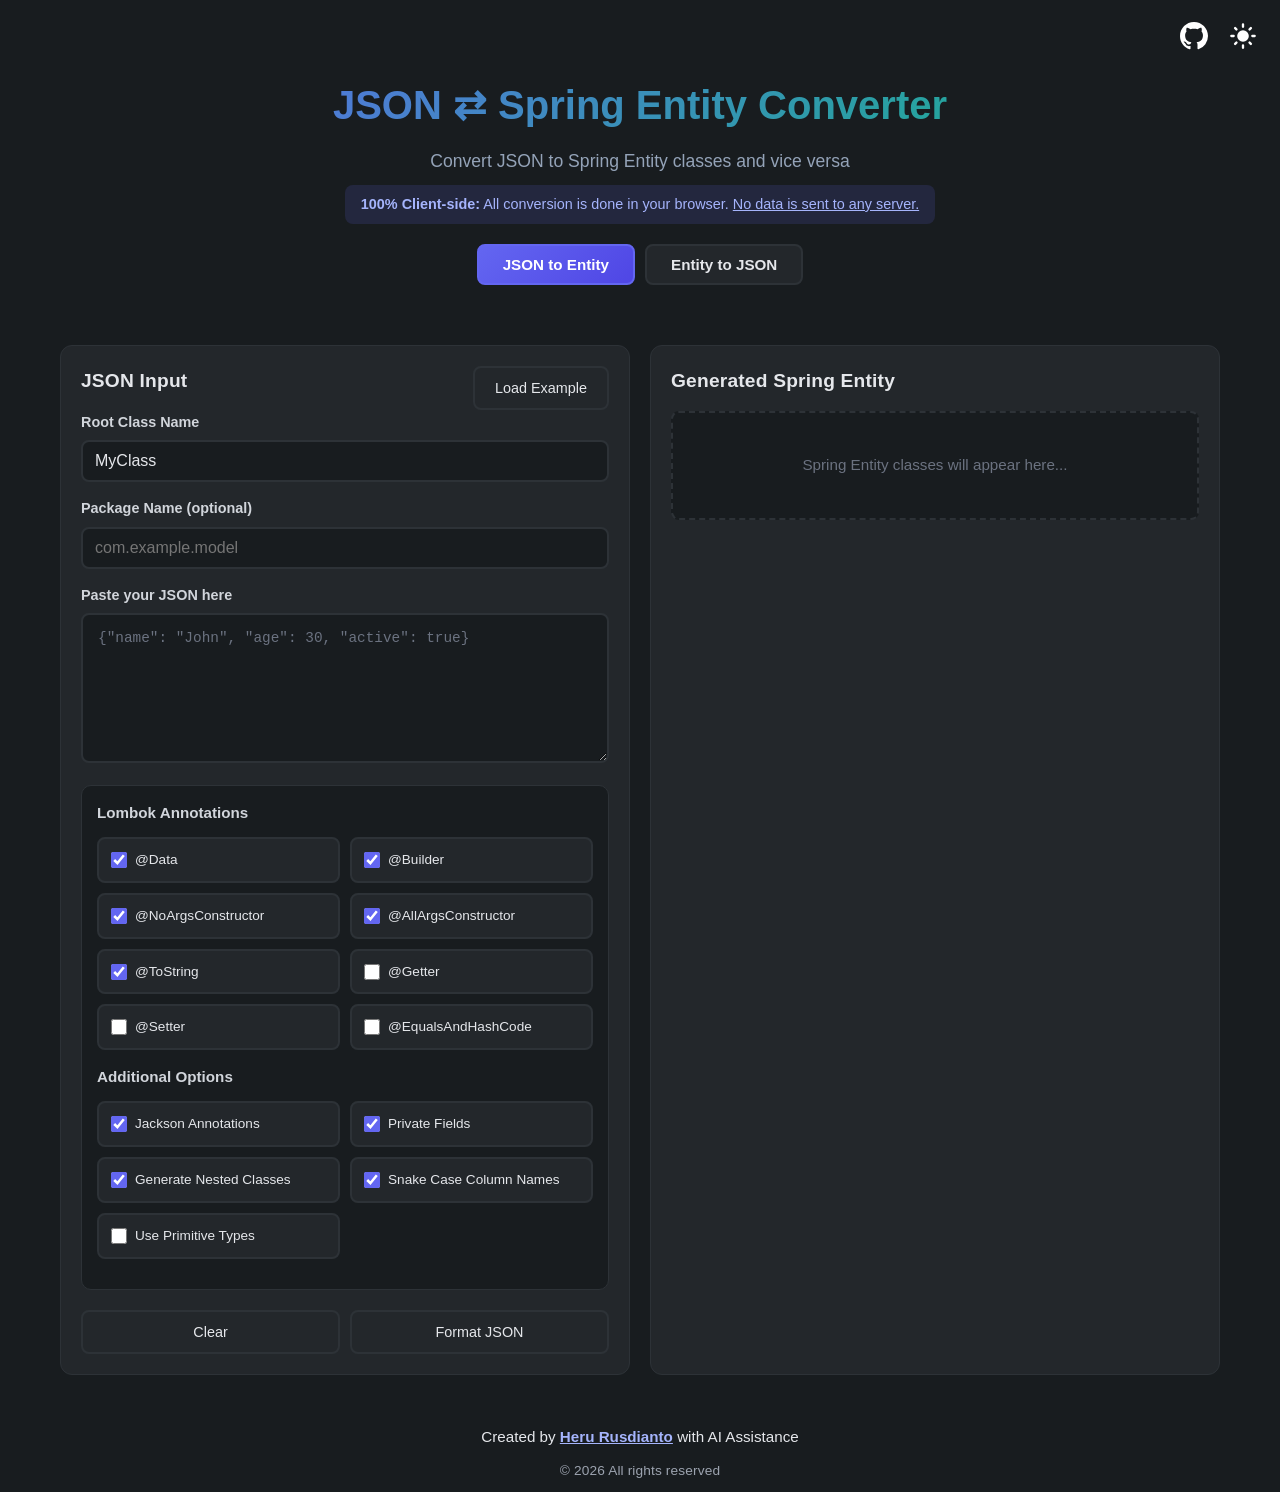
<file: index.html>
<!DOCTYPE html>
<html lang="en">
<head>
    <meta charset="UTF-8">
    <meta name="viewport" content="width=device-width, initial-scale=1.0">
    <meta name="author" content="Heru Rusdianto">
    <title>JSON ⇄ Spring Entity Converter</title>
    <link rel="stylesheet" href="css/style.css">
    <link rel="icon" type="image/svg+xml" href="favicon.svg">
</head>
<body>
    <div class="topbar">
        <a href="https://github.com/herusdianto/json-entity" class="github-link" target="_blank" rel="noopener noreferrer" title="GitHub Repository">
            <svg viewBox="0 0 16 16" fill="none" xmlns="http://www.w3.org/2000/svg">
                <path fill-rule="evenodd" clip-rule="evenodd" d="M8 0C3.58 0 0 3.58 0 8c0 3.54 2.29 6.53 5.47 7.59.4.07.55-.17.55-.38 0-.19-.01-.82-.01-1.49-2.01.37-2.53-.49-2.69-.94-.09-.23-.48-.94-.82-1.13-.28-.15-.68-.52-.01-.53.63-.01 1.08.58 1.23.82.72 1.21 1.87.87 2.33.66.07-.52.28-.87.51-1.07-1.78-.2-3.64-.89-3.64-3.95 0-.87.31-1.59.82-2.15-.08-.2-.36-1.01.08-2.12 0 0 .67-.21 2.2.82.64-.18 1.32-.27 2-.27.68 0 1.36.09 2 .27 1.53-1.04 2.2-.82 2.2-.82.44 1.11.16 1.92.08 2.12.51.56.82 1.27.82 2.15 0 3.07-1.87 3.75-3.65 3.95.29.25.54.73.54 1.48 0 1.07-.01 1.93-.01 2.19 0 .21.15.46.55.38A8.013 8.013 0 0 0 16 8c0-4.42-3.58-8-8-8z" fill="currentColor"/>
            </svg>
        </a>
        <div class="theme-toggle">
            <button id="theme-switch" aria-label="Toggle dark/light mode" class="theme-toggle-btn">
                <span id="theme-icon"></span>
            </button>
        </div>
    </div>

    <header>
        <h1>JSON ⇄ Spring Entity Converter</h1>
        <p>Convert JSON to Spring Entity classes and vice versa</p>
        <p class="client-side-note"><strong>100% Client-side:</strong> All conversion is done in your browser. <u>No data is sent to any server.</u></p>
        
        <!-- Mode Toggle -->
        <div class="mode-toggle">
            <button id="mode-json-to-entity" class="mode-btn active">JSON to Entity</button>
            <button id="mode-entity-to-json" class="mode-btn">Entity to JSON</button>
        </div>
    </header>

    <div class="container">
        <!-- JSON to Entity Section -->
        <div id="json-to-entity-section" class="converter-section active">
            <div class="main-content">
                <div class="input-section">
                    <!-- Load Example Button (moved to top) -->
                    <div class="example-btn-top-wrapper">
                        <button class="example-btn" id="example-btn">Load Example</button>
                    </div>

                    <h2>JSON Input</h2>

                    <!-- Class Name Input -->
                    <div class="class-name-section">
                        <label for="class-name">Root Class Name</label>
                        <input type="text" id="class-name" placeholder="MyClass" value="MyClass">
                    </div>

                    <!-- Package Name Input -->
                    <div class="package-section">
                        <label for="package-name">Package Name (optional)</label>
                        <input type="text" id="package-name" placeholder="com.example.model">
                    </div>

                    <!-- JSON Input -->
                    <div class="json-input-section">
                        <label for="json-input">Paste your JSON here</label>
                        <textarea id="json-input" placeholder='{"name": "John", "age": 30, "active": true}'></textarea>
                    </div>

                    <!-- Lombok Options -->
                    <div class="settings-section">
                        <h3>Lombok Annotations</h3>
                        <div class="options-grid">
                            <label class="option-item">
                                <input type="checkbox" id="use-data" name="use-data" checked>
                                <span>@Data</span>
                            </label>
                            <label class="option-item">
                                <input type="checkbox" id="use-builder" name="use-builder" checked>
                                <span>@Builder</span>
                            </label>
                            <label class="option-item">
                                <input type="checkbox" id="use-noargs" name="use-noargs" checked>
                                <span>@NoArgsConstructor</span>
                            </label>
                            <label class="option-item">
                                <input type="checkbox" id="use-allargs" name="use-allargs" checked>
                                <span>@AllArgsConstructor</span>
                            </label>
                            <label class="option-item">
                                <input type="checkbox" id="use-tostring" name="use-tostring" checked>
                                <span>@ToString</span>
                            </label>
                            <label class="option-item">
                                <input type="checkbox" id="use-getter" name="use-getter">
                                <span>@Getter</span>
                            </label>
                            <label class="option-item">
                                <input type="checkbox" id="use-setter" name="use-setter">
                                <span>@Setter</span>
                            </label>
                            <label class="option-item">
                                <input type="checkbox" id="use-equals" name="use-equals">
                                <span>@EqualsAndHashCode</span>
                            </label>
                        </div>

                        <h3>Additional Options</h3>
                        <div class="options-grid">
                            <label class="option-item">
                                <input type="checkbox" id="use-jackson" name="use-jackson" checked>
                                <span>Jackson Annotations</span>
                            </label>
                            <label class="option-item">
                                <input type="checkbox" id="use-private" name="use-private" checked>
                                <span>Private Fields</span>
                            </label>
                            <label class="option-item">
                                <input type="checkbox" id="generate-nested" name="generate-nested" checked>
                                <span>Generate Nested Classes</span>
                            </label>
                            <label class="option-item">
                                <input type="checkbox" id="use-snake-case-columns" name="use-snake-case-columns" checked>
                                <span>Snake Case Column Names</span>
                            </label>
                            <label class="option-item">
                                <input type="checkbox" id="use-primitives" name="use-primitives">
                                <span>Use Primitive Types</span>
                            </label>
                        </div>
                    </div>

                    <div class="convert-actions">
                        <button class="clear-btn" id="clear-btn">Clear</button>
                        <button class="format-btn" id="format-btn">Format JSON</button>
                    </div>
                </div>

                <div class="output-section">
                    <h2>Generated Spring Entity</h2>

                    <!-- Stats -->
                    <div id="stats" class="stats-bar hidden">
                        <div class="stat-item">
                            <span class="stat-label">Classes:</span>
                            <span id="class-count" class="stat-value">0</span>
                        </div>
                        <div class="stat-item">
                            <span class="stat-label">Fields:</span>
                            <span id="field-count" class="stat-value">0</span>
                        </div>
                        <div class="stat-item">
                            <span class="stat-label">Annotations:</span>
                            <span id="annotation-count" class="stat-value">0</span>
                        </div>
                    </div>

                    <!-- Copy All & Download All -->
                    <div class="global-actions hidden" id="global-actions">
                        <button class="copy-all-btn" id="copy-all-btn">Copy All</button>
                        <button class="download-all-btn" id="download-all-btn">Download All</button>
                    </div>

                    <!-- Container for generated class boxes -->
                    <div id="classes-container">
                        <div class="empty-state">
                            <p>Spring Entity classes will appear here...</p>
                        </div>
                    </div>
                </div>
            </div>
        </div>

        <!-- Entity to JSON Section -->
        <div id="entity-to-json-section" class="converter-section hidden">
            <div class="main-content">
                <div class="input-section">
                    <h2>Spring Entity Input</h2>
                    <div class="entity-input-wrapper">
                        <label for="entity-input">Paste your Spring Entity class here</label>
                        <textarea id="entity-input" placeholder='@Entity
public class User {
    private String name;
    private Integer age;
    private Boolean active;
}'></textarea>
                    </div>
                    <div class="entity-actions" id="entity-actions-input">
                        <button class="entity-clear-btn" id="entity-clear-btn">Clear</button>
                    </div>
                </div>

                <div class="output-section">
                    <h2>Generated JSON</h2>
                    <div class="json-output-wrapper">
                        <label for="json-output">JSON output will appear here</label>
                        <textarea id="json-output" readonly placeholder='JSON output will appear here...'></textarea>
                    </div>
                    <div class="json-output-actions">
                        <button class="entity-copy-btn" id="entity-copy-btn">Copy JSON</button>
                        <button class="entity-download-btn" id="entity-download-btn">Download JSON</button>
                    </div>
                </div>
            </div>
        </div>

        <!-- Status Messages -->
        <div id="status" class="status hidden"></div>
    </div>
    
    <footer>
        <p>Created by <a href="https://herusdianto.github.io/" target="_blank" rel="noopener noreferrer">Heru Rusdianto</a> with AI Assistance</p>
        <p class="copyright">
            © <span id="currentYear"></span> All rights reserved
        </p>
    </footer>

    <script src="js/storage.js"></script>
    <script src="js/utils.js"></script>
    <script src="js/theme.js"></script>
    <script src="js/mode-toggle.js"></script>
    <script src="js/entity-generator.js"></script>
    <script src="js/entity-to-json.js"></script>
    <script src="js/ui-bindings.js"></script>
    <script src="js/app.js"></script>
</body>
</html>
</file>
<file: css/style.css>
:root {
    --primary-color: #6366f1;
    --primary-hover: #4f46e5;
    --secondary-color: #10b981;
    --bg-color: #0f172a;
    --card-bg: #1e293b;
    --card-border: #334155;
    --text-primary: #f1f5f9;
    --text-secondary: #94a3b8;
    --input-bg: #0f172a;
    --success-color: #22c55e;
    --error-color: #ef4444;
    --warning-color: #f59e0b;
}

* {
    margin: 0;
    padding: 0;
    box-sizing: border-box;
}

body {
    font-family: 'Segoe UI', Tahoma, Geneva, Verdana, sans-serif;
    background: var(--bg-color);
    color: var(--text-primary);
    min-height: 100vh;
    line-height: 1.6;
    transition: background 0.3s, color 0.3s;
}

.container {
    max-width: 1200px;
    margin: 0 auto;
    padding: 20px;
    border-radius: 10px;
}

/* Header */
header {
    text-align: center;
    margin-bottom: 20px;
    padding: 20px;
}

header h1 {
    font-size: 2.5rem;
    margin-bottom: 10px;
    background: linear-gradient(135deg, var(--primary-color), var(--secondary-color));
    -webkit-background-clip: text;
    -webkit-text-fill-color: transparent;
    background-clip: text;
}

header p {
    color: var(--text-secondary);
    font-size: 1.1rem;
}

/* Client-side note */
.client-side-note {
    font-size: 0.9rem;
    color: var(--text-secondary);
    margin-top: 10px;
    padding: 8px 16px;
    background: rgba(99, 102, 241, 0.1);
    border-radius: 8px;
    display: inline-block;
}

.dark-mode .client-side-note {
    background: rgba(99, 102, 241, 0.15);
    color: #a5b4fc;
}

/* Topbar */
.topbar {
    display: flex;
    justify-content: flex-end;
    align-items: center;
    gap: 1.2rem;
    margin-top: 1.2rem;
    padding: 0 20px;
}

.theme-toggle {
    display: flex;
    align-items: center;
    gap: 0.5rem;
}

.theme-toggle-btn {
    display: flex;
    align-items: center;
    justify-content: center;
    padding: 0.2em 0.2em;
    border-radius: 50%;
    background: none;
    border: none;
    cursor: pointer;
    transition: background 0.2s;
}

.theme-toggle-btn:focus {
    outline: none;
}

#theme-icon svg, .github-link svg {
    width: 28px !important;
    height: 28px !important;
    display: block;
    color: #181818;
    fill: #181818;
    transition: color 0.2s, fill 0.2s;
}

.dark-mode #theme-icon svg, .dark-mode .github-link svg {
    color: #fff !important;
    fill: #fff !important;
}

/* Main Content Layout */
.main-content {
    display: flex;
    flex-direction: column;
    gap: 20px;
}

@media (min-width: 768px) {
    .main-content {
        display: grid;
        grid-template-columns: 1fr 1fr;
        gap: 20px;
    }
}

/* Sections */
.input-section,
.output-section {
    background: #fff;
    border: 1px solid #e5e7eb;
    border-radius: 12px;
    padding: 20px;
    font-size: 0.95rem;
    transition: background 0.3s, color 0.3s, border-color 0.3s;
}

.dark-mode .input-section,
.dark-mode .output-section {
    background: #23272b;
    border-color: #2d3237;
    color: #e5e7eb;
}

.input-section h2,
.output-section h2 {
    font-size: 1.2rem;
    margin-bottom: 15px;
    color: #181818;
    font-weight: 700;
    letter-spacing: 0.01em;
    transition: color 0.3s;
}

.dark-mode .input-section h2,
.dark-mode .output-section h2 {
    color: #e5e7eb;
}

/* Class Name & Package Section */
.class-name-section,
.package-section {
    margin-bottom: 15px;
}

.class-name-section label,
.package-section label,
.json-input-section label {
    display: block;
    font-size: 0.9rem;
    font-weight: 600;
    color: #374151;
    margin-bottom: 6px;
}

.dark-mode .class-name-section label,
.dark-mode .package-section label,
.dark-mode .json-input-section label {
    color: #d1d5db;
}

.class-name-section input,
.package-section input {
    width: 100%;
    padding: 10px 12px;
    font-size: 1rem;
    border: 2px solid #e5e7eb;
    border-radius: 8px;
    background: #fff;
    color: #181818;
    transition: border-color 0.3s, background 0.3s;
}

.class-name-section input:focus,
.package-section input:focus {
    outline: none;
    border-color: var(--primary-color);
}

.dark-mode .class-name-section input,
.dark-mode .package-section input {
    background: #181c1f;
    border-color: #2d3237;
    color: #e5e7eb;
}

/* JSON Input Section */
.json-input-section {
    margin-bottom: 15px;
}

.json-input-section textarea {
    min-height: 150px;
}

/* Settings Section */
.settings-section {
    margin-bottom: 20px;
    background: #f8fafc;
    border: 1px solid #e5e7eb;
    border-radius: 10px;
    padding: 15px;
}

.dark-mode .settings-section {
    background: #181c1f;
    border-color: #2d3237;
}

.settings-section h3 {
    font-size: 0.95rem;
    margin-bottom: 12px;
    color: #374151;
    font-weight: 600;
}

.dark-mode .settings-section h3 {
    color: #d1d5db;
}

.options-grid {
    display: grid;
    grid-template-columns: repeat(auto-fit, minmax(170px, 1fr));
    gap: 10px;
    margin-bottom: 15px;
}

.option-item {
    display: flex;
    align-items: center;
    gap: 8px;
    cursor: pointer;
    padding: 10px 12px;
    background: #fff;
    border: 2px solid #e5e7eb;
    border-radius: 8px;
    font-size: 0.85rem;
    color: #181818;
    font-weight: 500;
    transition: all 0.3s;
    word-break: break-word;
}

.option-item span {
    flex: 1;
    min-width: 0;
}

.option-item:hover {
    border-color: var(--primary-color);
    background: #e0e7ff;
}

.option-item input[type="checkbox"] {
    width: 16px;
    height: 16px;
    accent-color: var(--primary-color);
    cursor: pointer;
}

.dark-mode .option-item {
    background: #23272b;
    border-color: #2d3237;
    color: #e5e7eb;
}

.dark-mode .option-item:hover {
    background: #333a41;
    border-color: var(--primary-color);
}

/* Convert Actions */
.convert-actions {
    display: grid;
    grid-template-columns: 1fr 1fr;
    gap: 10px;
    align-items: stretch;
}

.convert-btn {
    padding: 14px 30px;
    font-size: 1rem;
    font-weight: 600;
    background: linear-gradient(135deg, var(--primary-color), var(--primary-hover));
    border: none;
    border-radius: 10px;
    color: white;
    cursor: pointer;
    transition: all 0.3s ease;
}

.convert-btn:hover {
    transform: translateY(-2px);
    box-shadow: 0 10px 20px rgba(99, 102, 241, 0.3);
}

.convert-btn:active {
    transform: translateY(0);
}

.clear-btn,
.format-btn,
.example-btn {
    padding: 12px 20px;
    font-size: 0.9rem;
    font-weight: 500;
    border: 2px solid #e5e7eb;
    background: #f3f4f6;
    color: #181818;
    border-radius: 8px;
    cursor: pointer;
    transition: all 0.3s ease;
}

.example-btn {
    margin-bottom: 10px;
    float: right;
}

.clear-btn:hover {
    border-color: var(--error-color);
    background: #fee2e2;
    color: var(--error-color);
}

.format-btn:hover {
    border-color: var(--secondary-color);
    background: #d1fae5;
    color: var(--secondary-color);
}

.example-btn:hover {
    border-color: var(--warning-color);
    background: #fef3c7;
    color: #d97706;
}

.dark-mode .clear-btn,
.dark-mode .format-btn,
.dark-mode .example-btn {
    background: #23272b;
    border-color: #2d3237;
    color: #e5e7eb;
}

.dark-mode .clear-btn:hover {
    background: #333a41;
    border-color: var(--error-color);
    color: #fca5a5;
}

.dark-mode .format-btn:hover {
    background: #333a41;
    border-color: var(--secondary-color);
    color: #6ee7b7;
}

.dark-mode .example-btn:hover {
    background: #333a41;
    border-color: var(--warning-color);
    color: #fcd34d;
}

/* Text Areas */
textarea {
    width: 100%;
    min-height: 500px;
    padding: 15px;
    font-family: 'Consolas', 'Monaco', monospace;
    font-size: 0.9rem;
    background: #fff;
    border: 2px solid #e5e7eb;
    border-radius: 8px;
    color: #181818;
    resize: vertical;
    transition: border-color 0.3s ease, background 0.3s;
}

textarea:focus {
    outline: none;
    border-color: var(--primary-color);
}

textarea::placeholder {
    color: #9ca3af;
}

.dark-mode textarea {
    background: #181c1f;
    border-color: #2d3237;
    color: #e5e7eb;
}

.dark-mode textarea::placeholder {
    color: #6b7280;
}

/* Classes Container */
#classes-container {
    display: flex;
    flex-direction: column;
    gap: 15px;
}

.empty-state {
    padding: 40px 20px;
    text-align: center;
    color: #9ca3af;
    background: #f8fafc;
    border: 2px dashed #e5e7eb;
    border-radius: 8px;
}

.dark-mode .empty-state {
    background: #181c1f;
    border-color: #2d3237;
    color: #6b7280;
}

/* Class Box */
.class-box {
    background: #fff;
    border: 1px solid #e5e7eb;
    border-radius: 8px;
    overflow: hidden;
}

.dark-mode .class-box {
    background: #181c1f;
    border-color: #2d3237;
}

.class-box-header {
    display: flex;
    justify-content: space-between;
    align-items: center;
    padding: 10px 15px;
    background: #f3f4f6;
    border-bottom: 1px solid #e5e7eb;
}

.dark-mode .class-box-header {
    background: #23272b;
    border-bottom-color: #2d3237;
}

.class-box-header .class-name {
    font-weight: 600;
    font-size: 0.95rem;
    color: var(--primary-color);
}

.dark-mode .class-box-header .class-name {
    color: #a5b4fc;
}

.class-box-actions {
    display: flex;
    gap: 8px;
}

.class-box-actions .copy-btn,
.class-box-actions .download-btn {
    padding: 6px 12px;
    font-size: 0.8rem;
    font-weight: 500;
    border: 1px solid #e5e7eb;
    background: #fff;
    color: #181818;
    border-radius: 6px;
    cursor: pointer;
    transition: all 0.2s ease;
}

.class-box-actions .copy-btn:hover {
    border-color: var(--primary-color);
    background: #e0e7ff;
    color: var(--primary-color);
}

.class-box-actions .download-btn:hover {
    border-color: var(--secondary-color);
    background: #d1fae5;
    color: var(--secondary-color);
}

.dark-mode .class-box-actions .copy-btn,
.dark-mode .class-box-actions .download-btn {
    background: #2d3237;
    border-color: #3d4247;
    color: #e5e7eb;
}

.dark-mode .class-box-actions .copy-btn:hover {
    background: #333a41;
    border-color: var(--primary-color);
    color: #a5b4fc;
}

.dark-mode .class-box-actions .download-btn:hover {
    background: #333a41;
    border-color: var(--secondary-color);
    color: #6ee7b7;
}

.class-code {
    margin: 0;
    padding: 15px;
    background: #fafafa;
    overflow-x: auto;
    font-family: 'Consolas', 'Monaco', monospace;
    font-size: 0.85rem;
    line-height: 1.5;
    max-height: 400px;
    overflow-y: auto;
}

.dark-mode .class-code {
    background: #0f1215;
}

.class-code code {
    color: #181818;
    white-space: pre;
}

.dark-mode .class-code code {
    color: #e5e7eb;
}

/* Global Actions */
.global-actions {
    display: flex;
    gap: 10px;
    margin-bottom: 15px;
}

.copy-all-btn,
.download-all-btn {
    flex: 1;
    padding: 10px 20px;
    font-size: 0.9rem;
    font-weight: 500;
    border: 2px solid #e5e7eb;
    background: #f3f4f6;
    color: #181818;
    border-radius: 8px;
    cursor: pointer;
    transition: all 0.3s ease;
}

.copy-all-btn:hover {
    border-color: var(--primary-color);
    background: #e0e7ff;
    color: var(--primary-color);
}

.download-all-btn:hover {
    border-color: var(--secondary-color);
    background: #d1fae5;
    color: var(--secondary-color);
}

.dark-mode .copy-all-btn,
.dark-mode .download-all-btn {
    background: #23272b;
    border-color: #2d3237;
    color: #e5e7eb;
}

.dark-mode .copy-all-btn:hover {
    background: #333a41;
    border-color: var(--primary-color);
    color: #a5b4fc;
}

.dark-mode .download-all-btn:hover {
    background: #333a41;
    border-color: var(--secondary-color);
    color: #6ee7b7;
}

/* Stats Bar */
.stats-bar {
    display: flex;
    flex-wrap: wrap;
    gap: 10px;
    padding: 12px;
    background: #f3f4f6;
    border-radius: 10px;
    margin: 15px 0;
    border: 1px solid rgba(99, 102, 241, 0.2);
}

.dark-mode .stats-bar {
    background: #181c1f;
    border-color: rgba(99, 102, 241, 0.3);
}

.stat-item {
    display: flex;
    align-items: center;
    gap: 6px;
    padding: 6px 12px;
    background: #fff;
    border-radius: 6px;
    box-shadow: 0 1px 3px rgba(0, 0, 0, 0.05);
    border: 1px solid #e5e7eb;
}

.dark-mode .stat-item {
    background: #23272b;
    border-color: #2d3237;
}

.stat-label {
    font-size: 0.8rem;
    color: #64748b;
    font-weight: 500;
}

.dark-mode .stat-label {
    color: #94a3b8;
}

.stat-value {
    font-size: 0.95rem;
    font-weight: 700;
    color: var(--primary-color);
}

.dark-mode .stat-value {
    color: #a5b4fc;
}


/* Status Messages */
.status {
    position: fixed;
    bottom: 20px;
    left: 50%;
    transform: translateX(-50%);
    padding: 15px 30px;
    border-radius: 10px;
    font-weight: 500;
    z-index: 1000;
    animation: slideUp 0.3s ease;
}

@keyframes slideUp {
    from { opacity: 0; transform: translateX(-50%) translateY(20px); }
    to { opacity: 1; transform: translateX(-50%) translateY(0); }
}

.status.success {
    background: var(--success-color);
    color: white;
}

.status.error {
    background: var(--error-color);
    color: white;
}

.status.warning {
    background: var(--warning-color);
    color: white;
}

/* Hidden Class */
.hidden {
    display: none !important;
}

/* Visually Hidden */
.visually-hidden {
    position: absolute !important;
    height: 1px;
    width: 1px;
    overflow: hidden;
    clip: rect(1px, 1px, 1px, 1px);
    white-space: nowrap;
}

/* Footer */
footer {
    color: #181818;
    background: transparent;
    text-align: center;
    padding: 30px 0 10px 0;
    font-size: 0.95rem;
    display: flex;
    flex-direction: column;
    align-items: center;
    justify-content: center;
    gap: 0.3em;
}

footer a {
    color: var(--primary-color);
    text-decoration: underline;
    font-weight: 600;
    transition: color 0.2s;
}

footer .copyright {
    color: #374151;
    font-size: 0.9em;
    font-weight: 500;
    letter-spacing: 0.01em;
    margin-top: 0.5em;
}

.dark-mode footer {
    color: #e5e7eb;
}

.dark-mode footer a {
    color: #a5b4fc;
}

.dark-mode footer .copyright {
    color: #9ca3af;
}

/* Light Mode (default) */
body {
    background: #fff;
    color: #181818;
}

/* Dark Mode */
.dark-mode {
    background: #181c1f;
    color: #e5e7eb;
}

.dark-mode .container {
    background: transparent;
}

.dark-mode .input-section,
.dark-mode .output-section {
    background: #23272b;
    border-color: #2d3237;
    color: #e5e7eb;
}

/* Mode Toggle */
.mode-toggle {
    display: flex;
    justify-content: center;
    gap: 10px;
    margin-top: 20px;
}

.mode-btn {
    padding: 10px 24px;
    font-size: 0.95rem;
    font-weight: 600;
    border: 2px solid #e5e7eb;
    background: #fff;
    color: #181818;
    border-radius: 8px;
    cursor: pointer;
    transition: all 0.3s ease;
}

.mode-btn:hover {
    border-color: var(--primary-color);
    background: #e0e7ff;
}

.mode-btn.active {
    background: linear-gradient(135deg, var(--primary-color), var(--primary-hover));
    border-color: var(--primary-color);
    color: white;
}

.dark-mode .mode-btn {
    background: #23272b;
    border-color: #2d3237;
    color: #e5e7eb;
}

.dark-mode .mode-btn:hover {
    background: #333a41;
    border-color: var(--primary-color);
}

.dark-mode .mode-btn.active {
    background: linear-gradient(135deg, var(--primary-color), var(--primary-hover));
    border-color: var(--primary-color);
    color: white;
}

/* Mode Sections */
.mode-section {
    display: none;
}

.mode-section.active {
    display: block;
}

/* Entity to JSON Section */
.entity-to-json-container {
    display: grid;
    grid-template-columns: 1fr;
    gap: 20px;
}

@media (min-width: 768px) {
    .entity-to-json-container {
        grid-template-columns: 1fr 1fr;
    }
}

.entity-input-section,
.json-output-section {
    background: #fff;
    border: 1px solid #e5e7eb;
    border-radius: 12px;
    padding: 20px;
    font-size: 0.95rem;
    transition: background 0.3s, color 0.3s, border-color 0.3s;
}

.dark-mode .entity-input-section,
.dark-mode .json-output-section {
    background: #23272b;
    border-color: #2d3237;
    color: #e5e7eb;
}

.entity-input-section h2,
.json-output-section h2 {
    font-size: 1.2rem;
    margin-bottom: 15px;
    color: #181818;
    font-weight: 700;
    letter-spacing: 0.01em;
    transition: color 0.3s;
}

.dark-mode .entity-input-section h2,
.dark-mode .json-output-section h2 {
    color: #e5e7eb;
}

.entity-input-wrapper,
.json-output-wrapper {
    margin-bottom: 15px;
}

.entity-input-wrapper label,
.json-output-wrapper label {
    display: block;
    font-size: 0.9rem;
    font-weight: 600;
    color: #374151;
    margin-bottom: 6px;
}

.dark-mode .entity-input-wrapper label,
.dark-mode .json-output-wrapper label {
    color: #d1d5db;
}

.entity-actions,
.json-output-actions {
    display: grid;
    grid-template-columns: 1fr 1fr;
    gap: 10px;
}

.entity-clear-btn,
.entity-copy-btn,
.entity-download-btn {
    padding: 12px 20px;
    font-size: 0.9rem;
    font-weight: 500;
    border: 2px solid #e5e7eb;
    background: #f3f4f6;
    color: #181818;
    border-radius: 8px;
    cursor: pointer;
    transition: all 0.3s ease;
}

.entity-clear-btn:hover {
    border-color: var(--error-color);
    background: #fee2e2;
    color: var(--error-color);
}

.entity-copy-btn:hover {
    border-color: var(--primary-color);
    background: #e0e7ff;
    color: var(--primary-color);
}

.entity-download-btn:hover {
    border-color: var(--secondary-color);
    background: #d1fae5;
    color: var(--secondary-color);
}

.dark-mode .entity-clear-btn,
.dark-mode .entity-copy-btn,
.dark-mode .entity-download-btn {
    background: #23272b;
    border-color: #2d3237;
    color: #e5e7eb;
}

.dark-mode .entity-clear-btn:hover {
    background: #333a41;
    border-color: var(--error-color);
    color: #fca5a5;
}

.dark-mode .entity-copy-btn:hover {
    background: #333a41;
    border-color: var(--primary-color);
    color: #a5b4fc;
}

.dark-mode .entity-download-btn:hover {
    background: #333a41;
    border-color: var(--secondary-color);
    color: #6ee7b7;
}

#entity-actions-input {
    grid-template-columns: 1fr !important;
}

/* Responsive */
@media (max-width: 600px) {
    header h1 {
        font-size: 1.8rem;
    }

    .options-grid {
        grid-template-columns: 1fr 1fr;
    }

    .convert-actions {
        grid-template-columns: 1fr;
    }

    .stats-bar {
        flex-direction: column;
    }

    .output-actions {
        grid-template-columns: 1fr;
    }

    .copy-btn,
    .download-btn {
        width: 100%;
    }

    #output-text {
        min-height: 300px;
    }
}
</file>
